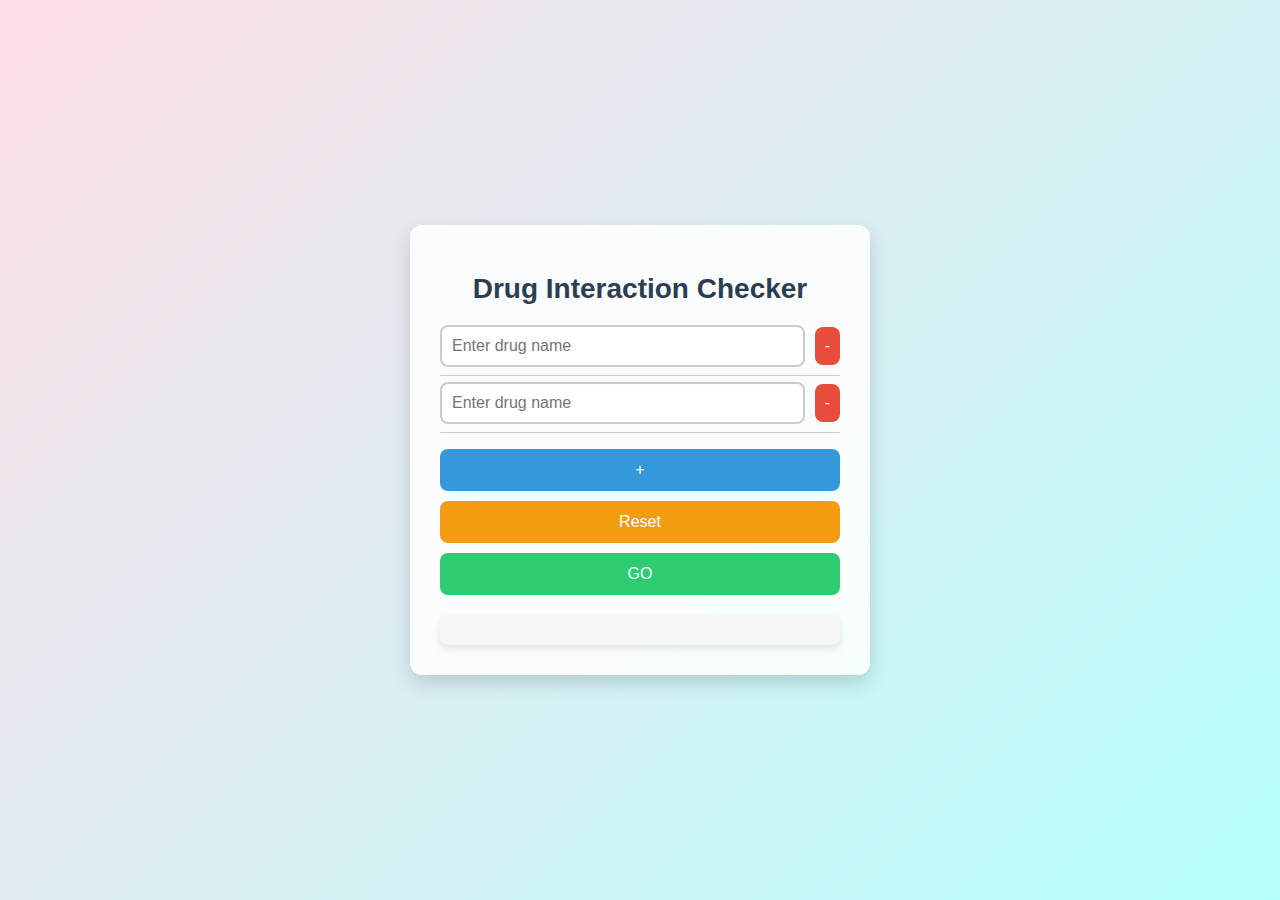
<file: index.html>
<!DOCTYPE html>
<html lang="en">
<head>
    <meta charset="UTF-8">
    <meta name="viewport" content="width=device-width, initial-scale=1.0">
    <title>Drug Interaction Checker</title>
    <style>
        body {
            font-family: Arial, sans-serif;
            background: linear-gradient(135deg, #FFDEE9 0%, #B5FFFC 100%);
            display: flex;
            justify-content: center;
            align-items: center;
            height: 100vh;
            margin: 0;
            color: #333;
        }

        .container {
            background: rgba(255, 255, 255, 0.85);
            padding: 30px;
            border-radius: 12px;
            box-shadow: 0 8px 20px rgba(0, 0, 0, 0.15);
            width: 400px;
            max-width: 90%;
            text-align: center;
        }

        h1 {
            margin-bottom: 20px;
            font-size: 28px;
            color: #2C3E50;
        }

        .input-group {
            position: relative;
            display: flex;
            align-items: center;
            margin-bottom: 15px;
        }

        .drug-input {
            width: calc(100% - 50px);
            padding: 10px;
            border: 2px solid #ccc;
            border-radius: 8px;
            outline: none;
            font-size: 16px;
            transition: border-color 0.3s;
        }

        .drug-input:focus {
            border-color: #3498db;
        }

        .remove-drug {
            margin-left: 10px;
            padding: 10px;
            background-color: #e74c3c;
            color: white;
            border: none;
            border-radius: 8px;
            cursor: pointer;
            font-size: 16px;
            transition: background-color 0.3s;
        }

        .remove-drug:hover {
            background-color: #c0392b;
        }

        .suggestions-list {
            position: absolute;
            top: 50px;
            left: 0;
            right: 0;
            list-style: none;
            padding: 0;
            margin: 0;
            background: white;
            border: 1px solid #ccc;
            border-top: none;
            max-height: 150px;
            overflow-y: auto;
            z-index: 1000;
            border-radius: 0 0 8px 8px;
            box-shadow: 0 4px 8px rgba(0, 0, 0, 0.1);
        }

        .suggestions-list li {
            padding: 10px;
            cursor: pointer;
            transition: background-color 0.3s;
        }

        .suggestions-list li:hover {
            background-color: #f0f0f0;
        }

        #add-drug, #reverse-drugs, #check-interaction {
            margin-top: 10px;
            padding: 12px;
            background-color: #3498db;
            color: white;
            border: none;
            border-radius: 8px;
            cursor: pointer;
            font-size: 16px;
            transition: background-color 0.3s;
            width: 100%;
        }

        #add-drug:hover, #reverse-drugs:hover, #check-interaction:hover {
            background-color: #2980b9;
        }

        #reverse-drugs {
            background-color: #f39c12;
        }

        #reverse-drugs:hover {
            background-color: #e67e22;
        }

        #check-interaction {
            background-color: #2ecc71;
        }

        #check-interaction:hover {
            background-color: #27ae60;
        }

        #results {
            margin-top: 20px;
            padding: 15px;
            background-color: #f7f7f7;
            border-radius: 8px;
            font-size: 16px;
            line-height: 1.5;
            color: #2C3E50;
            box-shadow: 0 4px 8px rgba(0, 0, 0, 0.1);
        }

        .interaction-type {
            font-family: 'Georgia', serif;
            color: #e74c3c; /* Red for emphasis */
            font-weight: bold;
            margin-bottom: 10px;
        }

        .clinical-significance {
            font-family: 'Courier New', monospace;
            color: #3498db; /* Blue for contrast */
            font-weight: bold;
            margin-bottom: 10px;
        }

        .management {
            font-family: 'Verdana', sans-serif;
            color: #27ae60; /* Green for positive tone */
            font-weight: bold;
        }
    </style>
</head>
<body>
    <div class="container">
        <h1>Drug Interaction Checker</h1>
        <div id="drug-inputs">
            <!-- Input groups will be dynamically added here -->
        </div>
        <button id="add-drug">+</button>
        <button id="reverse-drugs">Reset</button>
        <button id="check-interaction">GO</button>
        <div id="results"></div>
    </div>
    <script src="script.js"></script>
</body>
</html>
</file>
